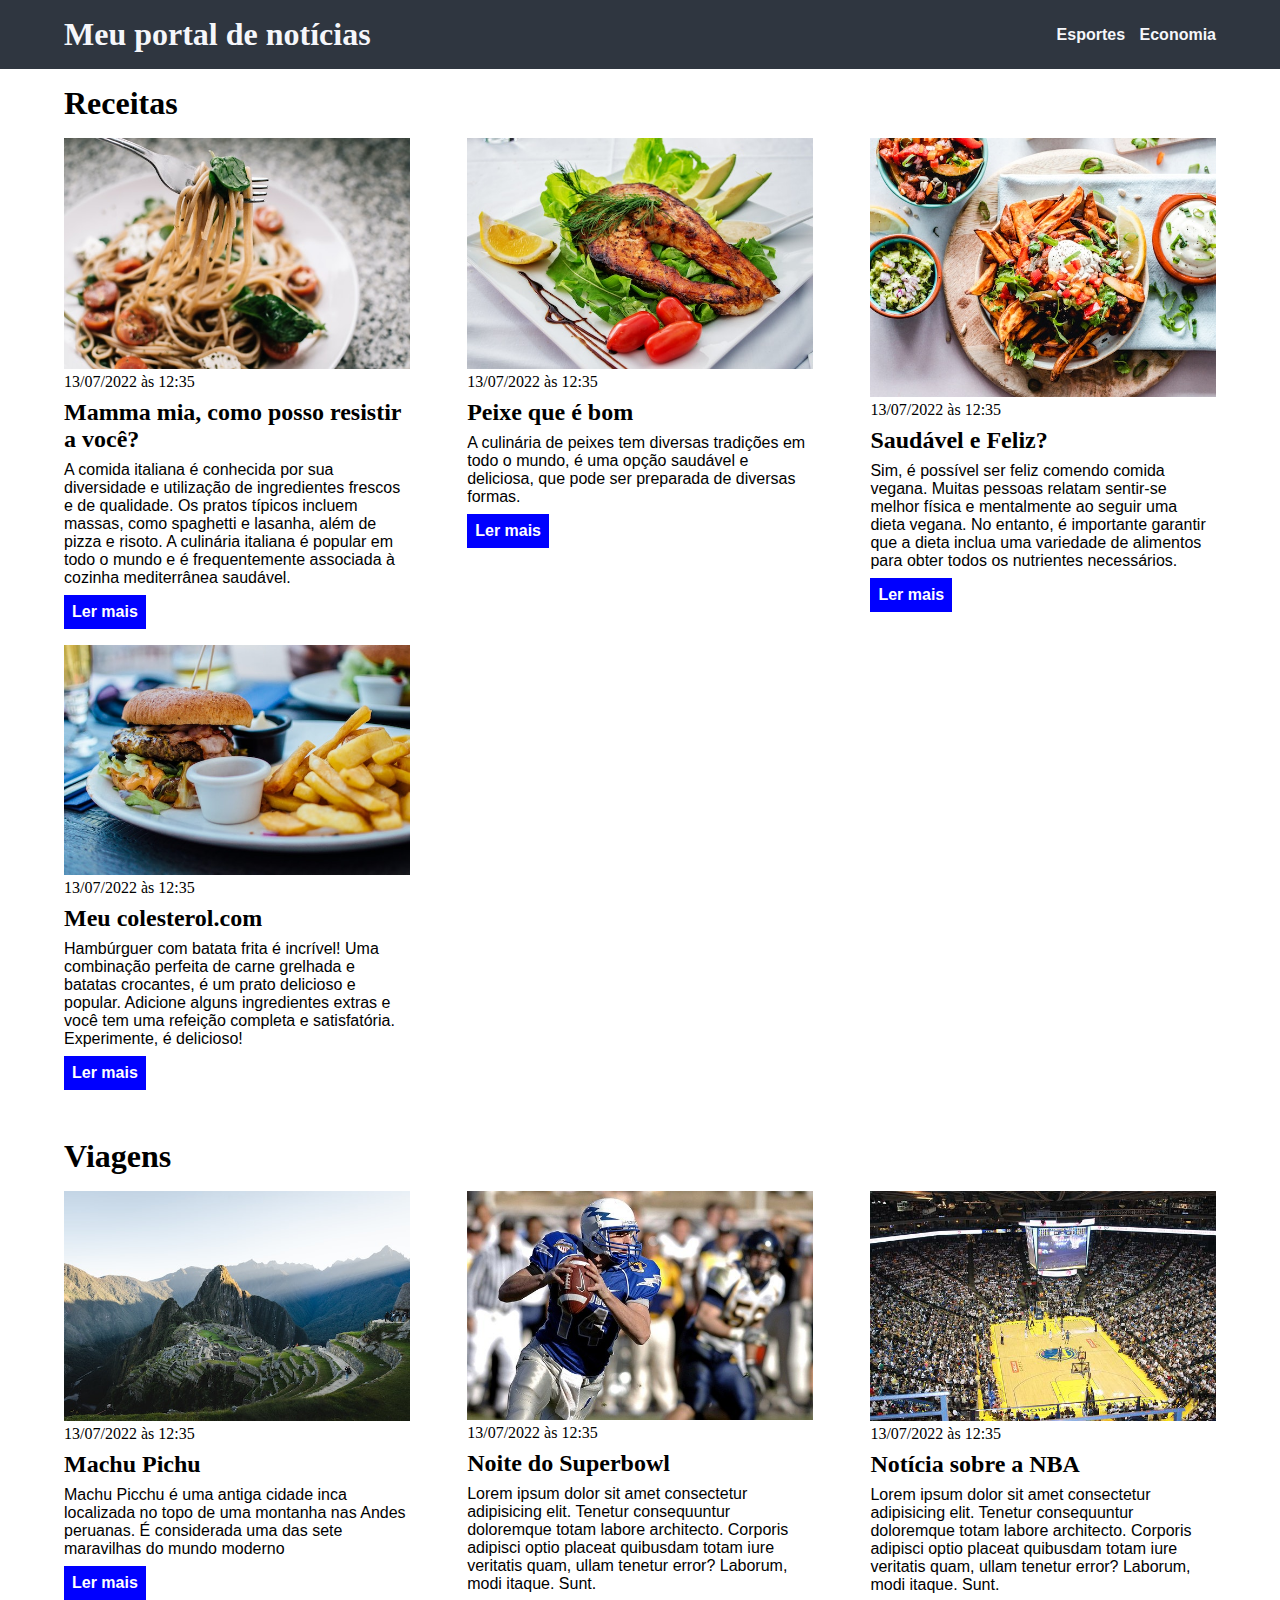
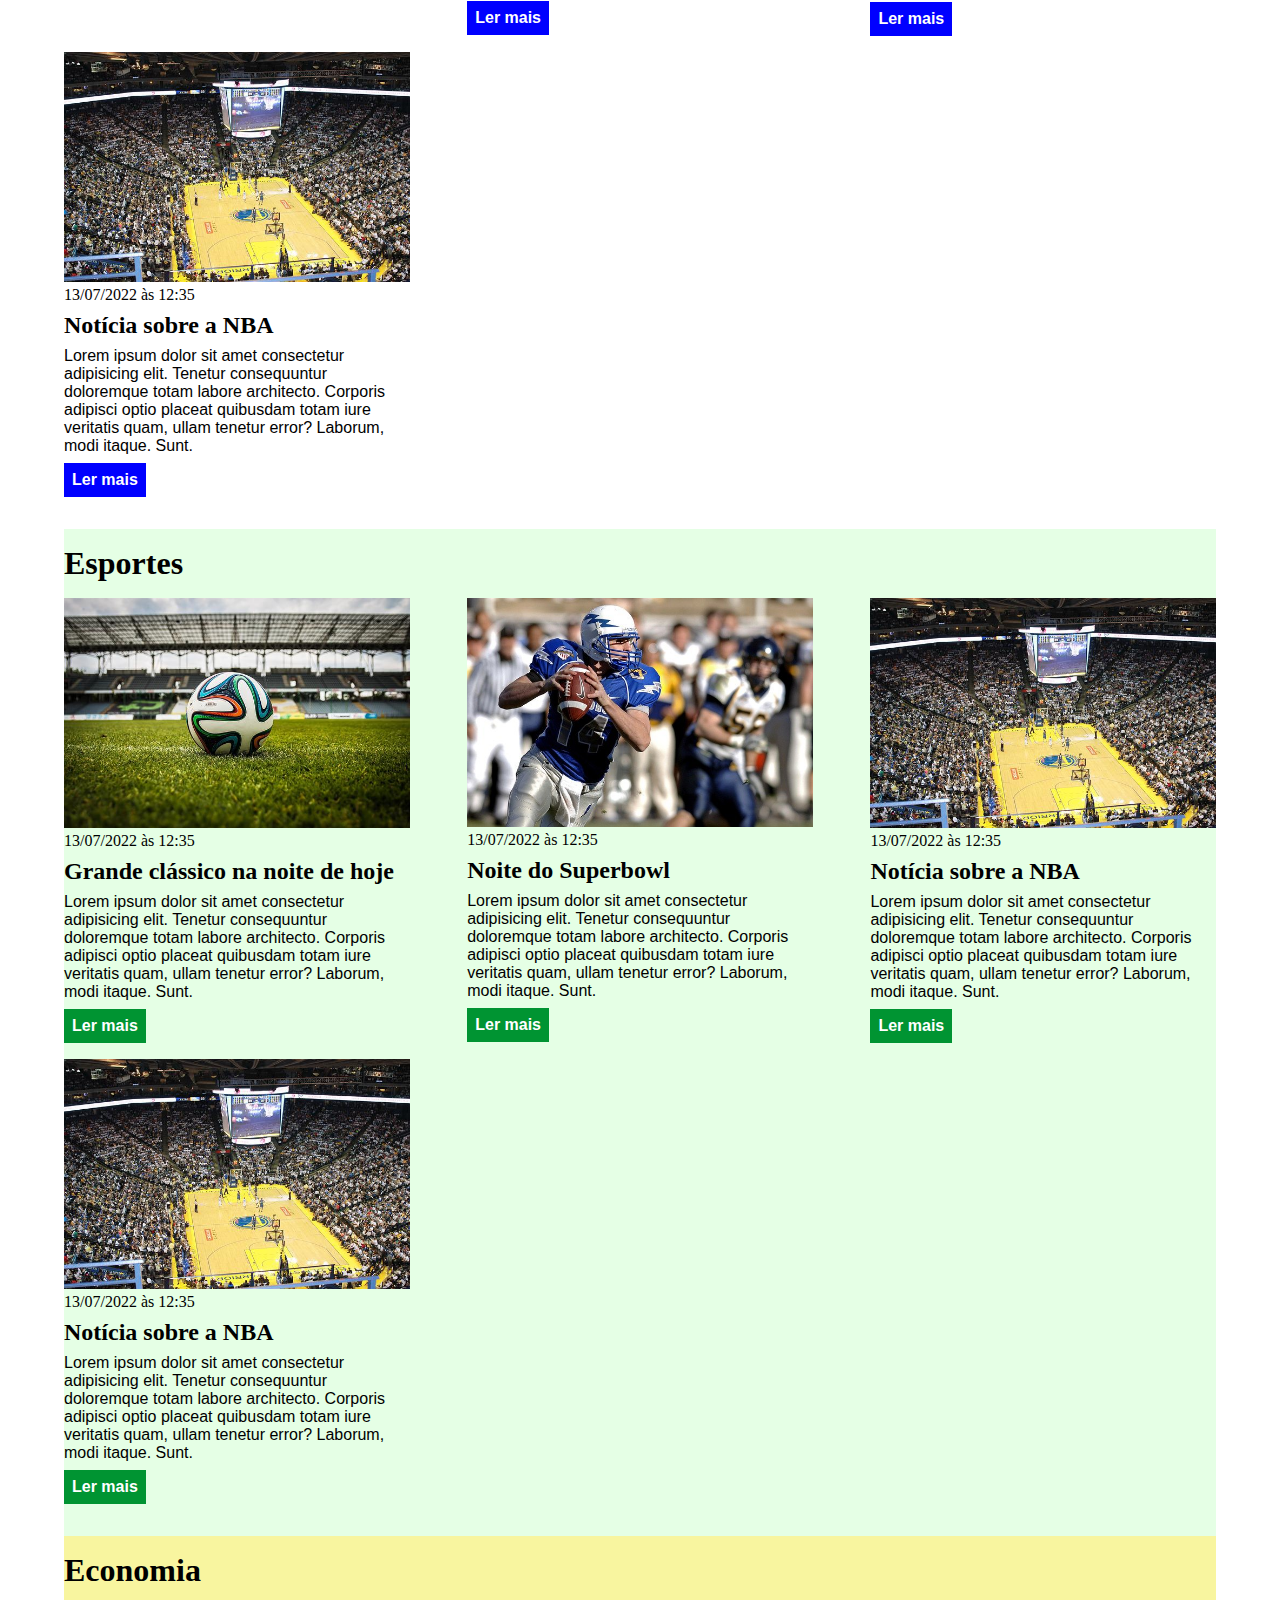
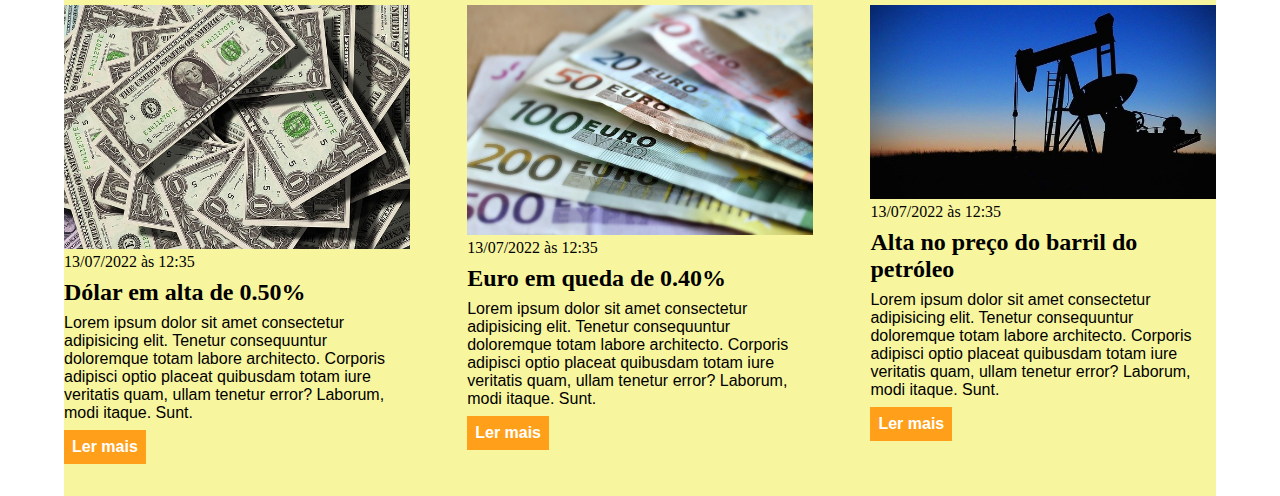
<file: Aulas/CSS/Aula/index.html>
<!DOCTYPE html>
<html lang="pt-BR">

    <head>
        <meta charset="UTF-8">
        <meta http-equiv="X-UA-Compatible" content="IE=edge">
        <meta name="viewport" content="width=device-width, initial-scale=1.0">
        <title>Meu portal de notícias</title>
        <link rel="stylesheet" href="./main.css" />
    </head>

    <body>
        <header>
            <div class="container">
                <h1>Meu portal de notícias</h1>

                <nav>
                    <ul>
                        <li>
                            <a href="#sports" title="Ir para a seção de esportes">Esportes</a>
                        </li>
                        <li>
                            <a href="#economy" title="Ir para a seção de notícias">Economia</a>
                        </li>
                    </ul>
                </nav>
            </div>
        </header>
        <div class="container">
            <section id="food">
                <h2>Receitas</h2>
                <div class="articles">
                    <article>
                        <img src="./imagens/italiana.jpg" alt="Bola de futebol no gramado" />
                        <header>
                            <time class="creation-date">13/07/2022 às 12:35</time>
                        </header>
                        <h3>Mamma mia, como posso resistir a você? </h3>
                        <p>
                            A comida italiana é conhecida por sua diversidade e utilização de ingredientes frescos e de
                            qualidade. Os pratos típicos
                            incluem massas, como spaghetti e lasanha, além de pizza e risoto. A culinária italiana é
                            popular em todo o mundo e é
                            frequentemente associada à cozinha mediterrânea saudável.
                        </p>
                        <a href="#" title="Leia a notícia completa">Ler mais</a>
                    </article>
                    <article>
                        <img src="./imagens/peixe.jpg" alt="Jogador de futebol americano correndo com a bola na mão" />
                        <header>
                            <time>13/07/2022 às 12:35</time>
                        </header>
                        <h3>Peixe que é bom</h3>
                        <p>
                            A culinária de peixes tem diversas tradições em todo o mundo, é uma opção saudável e
                            deliciosa, que pode ser preparada de diversas formas.
                        </p>
                        <a href="#" title="Leia a notícia completa">Ler mais</a>
                    </article>
                    <article>
                        <img src="./imagens/vegana.jpg" title="Vista aérea de uma quadra de basquete" />
                        <header>
                            <time>13/07/2022 às 12:35</time>
                        </header>
                        <h3>Saudável e Feliz?</h3>
                        <p>
                            Sim, é possível ser feliz comendo comida vegana. Muitas pessoas relatam sentir-se melhor
                            física e mentalmente ao seguir
                            uma dieta vegana. No entanto, é importante garantir que a dieta inclua uma variedade de
                            alimentos para obter todos os
                            nutrientes necessários.
                        </p>
                        <a href="#" title="Leia a notícia completa">Ler mais</a>
                    </article>
                    <article>
                        <img src="./imagens/colesterou.jpg" title="Vista aérea de uma quadra de basquete" />
                        <header>
                            <time>13/07/2022 às 12:35</time>
                        </header>
                        <h3>Meu colesterol.com</h3>
                        <p>
                            Hambúrguer com batata frita é incrível! Uma combinação perfeita de carne grelhada e batatas
                            crocantes, é um prato
                            delicioso e popular. Adicione alguns ingredientes extras e você tem uma refeição completa e
                            satisfatória. Experimente, é
                            delicioso!
                        </p>
                        <a href="#" title="Leia a notícia completa">Ler mais</a>
                    </article>
                </div>
            </section>
        </div>
        <div class="container">
            <section id="travel">
                <h2>Viagens</h2>
                <div class="articles">
                    <article>
                        <img src="./imagens/machu_pichu.jpg" alt="Bola de futebol no gramado" />
                        <header>
                            <time class="creation-date">13/07/2022 às 12:35</time>
                        </header>
                        <h3>Machu Pichu</h3>
                        <p>
                            Machu Picchu é uma antiga cidade inca localizada no topo de uma montanha nas Andes peruanas.
                            É considerada uma das sete
                            maravilhas do mundo moderno
                        </p>
                        <a href="#" title="Leia a notícia completa">Ler mais</a>
                    </article>
                    <article>
                        <img src="./imagens/futebol-americano.jpg"
                            alt="Jogador de futebol americano correndo com a bola na mão" />
                        <header>
                            <time>13/07/2022 às 12:35</time>
                        </header>
                        <h3>Noite do Superbowl</h3>
                        <p>
                            Lorem ipsum dolor sit amet consectetur adipisicing elit. Tenetur consequuntur doloremque
                            totam
                            labore architecto. Corporis adipisci optio placeat quibusdam totam iure veritatis quam,
                            ullam
                            tenetur error? Laborum, modi itaque. Sunt.
                        </p>
                        <a href="#" title="Leia a notícia completa">Ler mais</a>
                    </article>
                    <article>
                        <img src="./imagens/basquete.jpg" title="Vista aérea de uma quadra de basquete" />
                        <header>
                            <time>13/07/2022 às 12:35</time>
                        </header>
                        <h3>Notícia sobre a NBA</h3>
                        <p>
                            Lorem ipsum dolor sit amet consectetur adipisicing elit. Tenetur consequuntur doloremque
                            totam
                            labore architecto. Corporis adipisci optio placeat quibusdam totam iure veritatis quam,
                            ullam
                            tenetur error? Laborum, modi itaque. Sunt.
                        </p>
                        <a href="#" title="Leia a notícia completa">Ler mais</a>
                    </article>
                    <article>
                        <img src="./imagens/basquete.jpg" title="Vista aérea de uma quadra de basquete" />
                        <header>
                            <time>13/07/2022 às 12:35</time>
                        </header>
                        <h3>Notícia sobre a NBA</h3>
                        <p>
                            Lorem ipsum dolor sit amet consectetur adipisicing elit. Tenetur consequuntur doloremque
                            totam
                            labore architecto. Corporis adipisci optio placeat quibusdam totam iure veritatis quam,
                            ullam
                            tenetur error? Laborum, modi itaque. Sunt.
                        </p>
                        <a href="#" title="Leia a notícia completa">Ler mais</a>
                    </article>
                </div>
            </section>
        </div>
        <div class="container">
            <section id="sports">
                <h2>Esportes</h2>
                <div class="articles">
                    <article>
                        <img src="./imagens/futebol.jpg" alt="Bola de futebol no gramado" />
                        <header>
                            <time class="creation-date">13/07/2022 às 12:35</time>
                        </header>
                        <h3>Grande clássico na noite de hoje</h3>
                        <p>
                            Lorem ipsum dolor sit amet consectetur adipisicing elit. Tenetur consequuntur doloremque
                            totam
                            labore architecto. Corporis adipisci optio placeat quibusdam totam iure veritatis quam,
                            ullam
                            tenetur error? Laborum, modi itaque. Sunt.
                        </p>
                        <a href="#" title="Leia a notícia completa">Ler mais</a>
                    </article>
                    <article>
                        <img src="./imagens/futebol-americano.jpg"
                            alt="Jogador de futebol americano correndo com a bola na mão" />
                        <header>
                            <time>13/07/2022 às 12:35</time>
                        </header>
                        <h3>Noite do Superbowl</h3>
                        <p>
                            Lorem ipsum dolor sit amet consectetur adipisicing elit. Tenetur consequuntur doloremque
                            totam
                            labore architecto. Corporis adipisci optio placeat quibusdam totam iure veritatis quam,
                            ullam
                            tenetur error? Laborum, modi itaque. Sunt.
                        </p>
                        <a href="#" title="Leia a notícia completa">Ler mais</a>
                    </article>
                    <article>
                        <img src="./imagens/basquete.jpg" title="Vista aérea de uma quadra de basquete" />
                        <header>
                            <time>13/07/2022 às 12:35</time>
                        </header>
                        <h3>Notícia sobre a NBA</h3>
                        <p>
                            Lorem ipsum dolor sit amet consectetur adipisicing elit. Tenetur consequuntur doloremque
                            totam
                            labore architecto. Corporis adipisci optio placeat quibusdam totam iure veritatis quam,
                            ullam
                            tenetur error? Laborum, modi itaque. Sunt.
                        </p>
                        <a href="#" title="Leia a notícia completa">Ler mais</a>
                    </article>
                    <article>
                        <img src="./imagens/basquete.jpg" title="Vista aérea de uma quadra de basquete" />
                        <header>
                            <time>13/07/2022 às 12:35</time>
                        </header>
                        <h3>Notícia sobre a NBA</h3>
                        <p>
                            Lorem ipsum dolor sit amet consectetur adipisicing elit. Tenetur consequuntur doloremque
                            totam
                            labore architecto. Corporis adipisci optio placeat quibusdam totam iure veritatis quam,
                            ullam
                            tenetur error? Laborum, modi itaque. Sunt.
                        </p>
                        <a href="#" title="Leia a notícia completa">Ler mais</a>
                    </article>
                </div>
            </section>
        </div>
        <div class="container">
            <section id="economy">
                <h2>Economia</h2>
                <div class="articles">
                    <article>
                        <img src="./imagens/dolares.jpg" alt="Muitos dólares" />
                        <header>
                            <time>13/07/2022 às 12:35</time>
                        </header>
                        <h3>Dólar em alta de 0.50%</h3>
                        <p>
                            Lorem ipsum dolor sit amet consectetur adipisicing elit. Tenetur consequuntur doloremque
                            totam
                            labore architecto. Corporis adipisci optio placeat quibusdam totam iure veritatis quam,
                            ullam
                            tenetur error? Laborum, modi itaque. Sunt.
                        </p>
                        <a href="#" title="Leia a notícia completa">Ler mais</a>
                    </article>
                    <article>
                        <img src="./imagens/euro.jpg" alt="Várias notas de euro" />
                        <header>
                            <time>13/07/2022 às 12:35</time>
                        </header>
                        <h3>Euro em queda de 0.40%</h3>
                        <p>
                            Lorem ipsum dolor sit amet consectetur adipisicing elit. Tenetur consequuntur doloremque
                            totam
                            labore architecto. Corporis adipisci optio placeat quibusdam totam iure veritatis quam,
                            ullam
                            tenetur error? Laborum, modi itaque. Sunt.
                        </p>
                        <a href="#" title="Leia a notícia completa">Ler mais</a>
                    </article>
                    <article>
                        <img src="./imagens/petroleo.jpg" alt="Extração de petróleo" />
                        <header>
                            <time>13/07/2022 às 12:35</time>
                        </header>
                        <h3>Alta no preço do barril do petróleo</h3>
                        <p>
                            Lorem ipsum dolor sit amet consectetur adipisicing elit. Tenetur consequuntur doloremque
                            totam
                            labore architecto. Corporis adipisci optio placeat quibusdam totam iure veritatis quam,
                            ullam
                            tenetur error? Laborum, modi itaque. Sunt.
                        </p>
                        <a href="#" title="Leia a notícia completa">Ler mais</a>
                    </article>
                </div>
            </section>
        </div>
    </body>

</html>
</file>
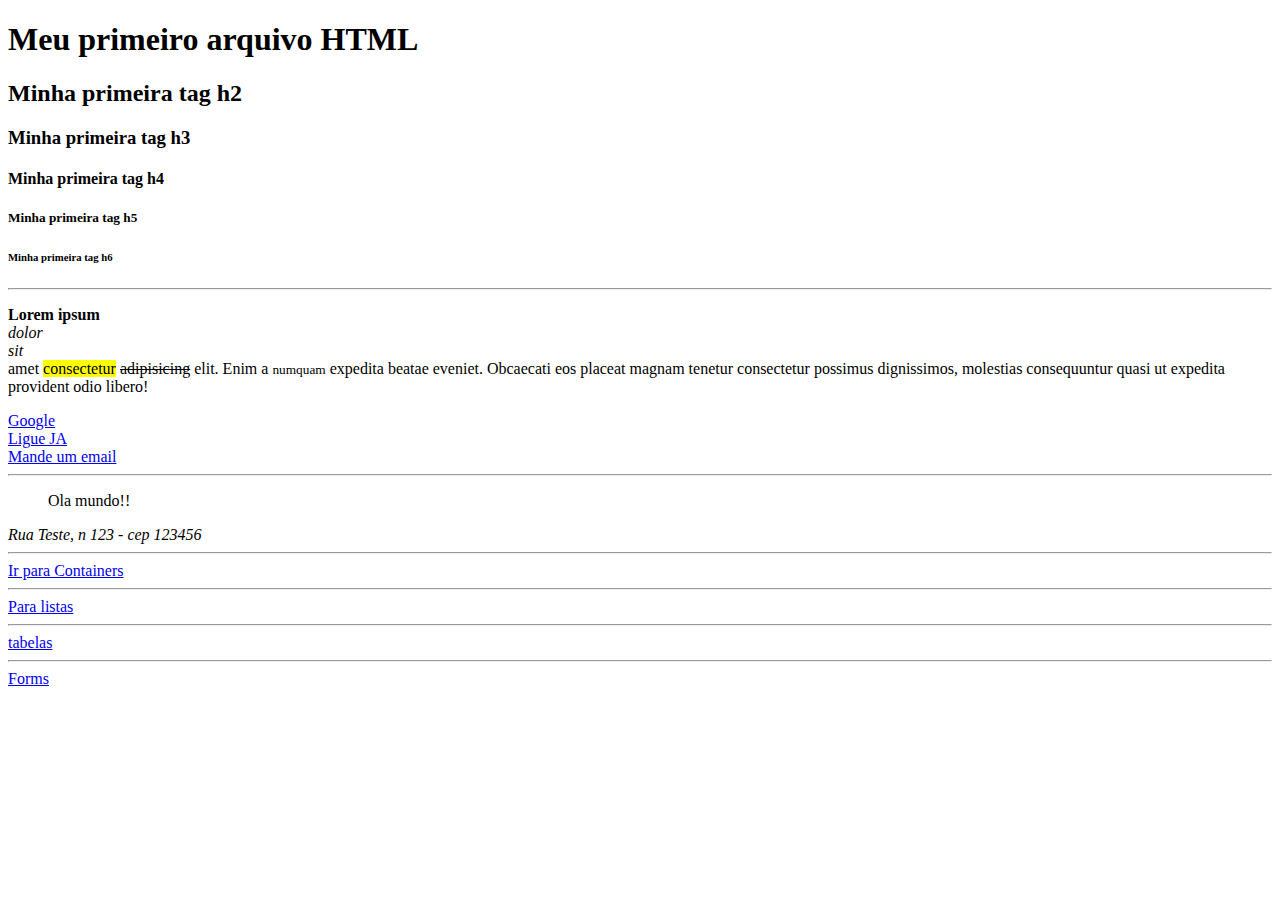
<file: Aulas/HTML/Aula/index.html>
<!DOCTYPE html>
<html lang="pt-br">

  <head>
    <meta charset="UTF-8">
    <meta http-equiv="X-UA-Compatible" content="IE=edge">
    <meta name="viewport" content="width=device-width, initial-scale=1.0">
    <title>Document</title>
  </head>

  <body>
    <h1>Meu primeiro arquivo HTML</h1>
    <h2>Minha primeira tag h2</h2>
    <h3>Minha primeira tag h3</h3>
    <h4>Minha primeira tag h4</h4>
    <h5>Minha primeira tag h5</h5>
    <h6>Minha primeira tag h6</h6>
    <hr />
    <p><b>Lorem</b> <strong>ipsum</strong><br> <i>dolor</i><br>
      <em>sit</em> <br> amet <mark>consectetur</mark>
      <del>adipisicing</del> elit. Enim a <small>numquam</small>
      expedita beatae eveniet. Obcaecati eos <span>placeat</span> magnam tenetur consectetur possimus dignissimos,
      molestias
      consequuntur quasi ut expedita provident odio
      libero!
    </p>
    <a href="http://google.com" title="ir para o google">Google</a>
    <br>
    <a href="tell:11333333">Ligue JA</a>
    <br>
    <a href="teste@gmail.com">Mande um email</a>
    <hr>
    <blockquote>
      Ola mundo!!
    </blockquote>
    <address>
      Rua Teste, n 123 - cep 123456
    </address>
    <hr>
    <a href="./containers.html">Ir para Containers</a>
    <hr>
    <a href="./listas.html">Para listas</a>
    <hr>
    <a href="./tabelas.html">tabelas</a>
    <hr>
    <a href="./forms.html">Forms</a>
  </body>

</html>
</file>
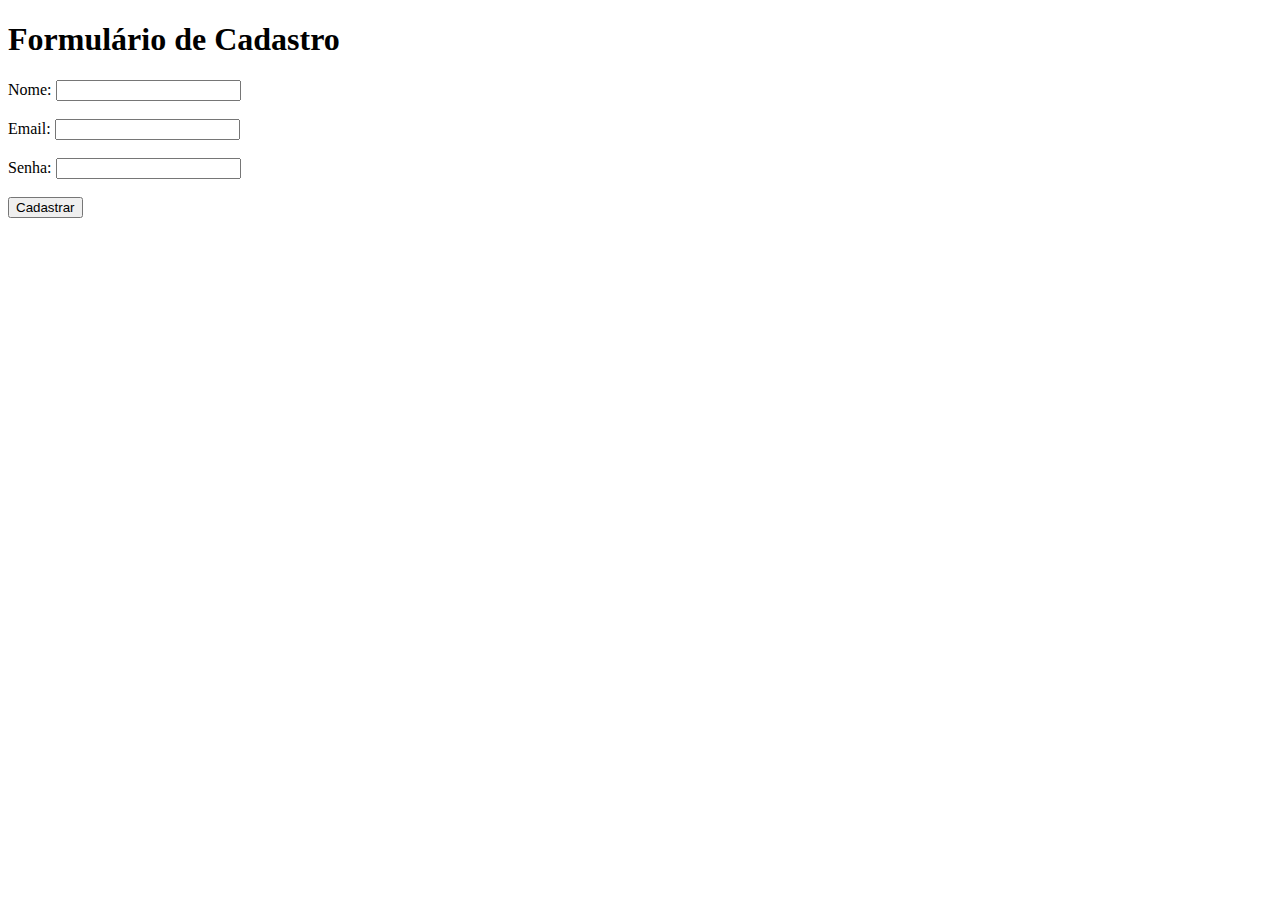
<file: Exercicio.html>
<!DOCTYPE html>
<html>

  <head>
    <title>Formulário de Cadastro</title>
  </head>

  <body>
    <h1>Formulário de Cadastro</h1>
    <form>
      <label for="nome">Nome:</label>
      <input type="text" id="nome" name="nome"><br><br>
      <label for="email">Email:</label>
      <input type="email" id="email" name="email"><br><br>
      <label for="senha">Senha:</label>
      <input type="password" id="senha" name="senha"><br><br>
      <input type="submit" value="Cadastrar">
    </form>
  </body>

</html>
</file>
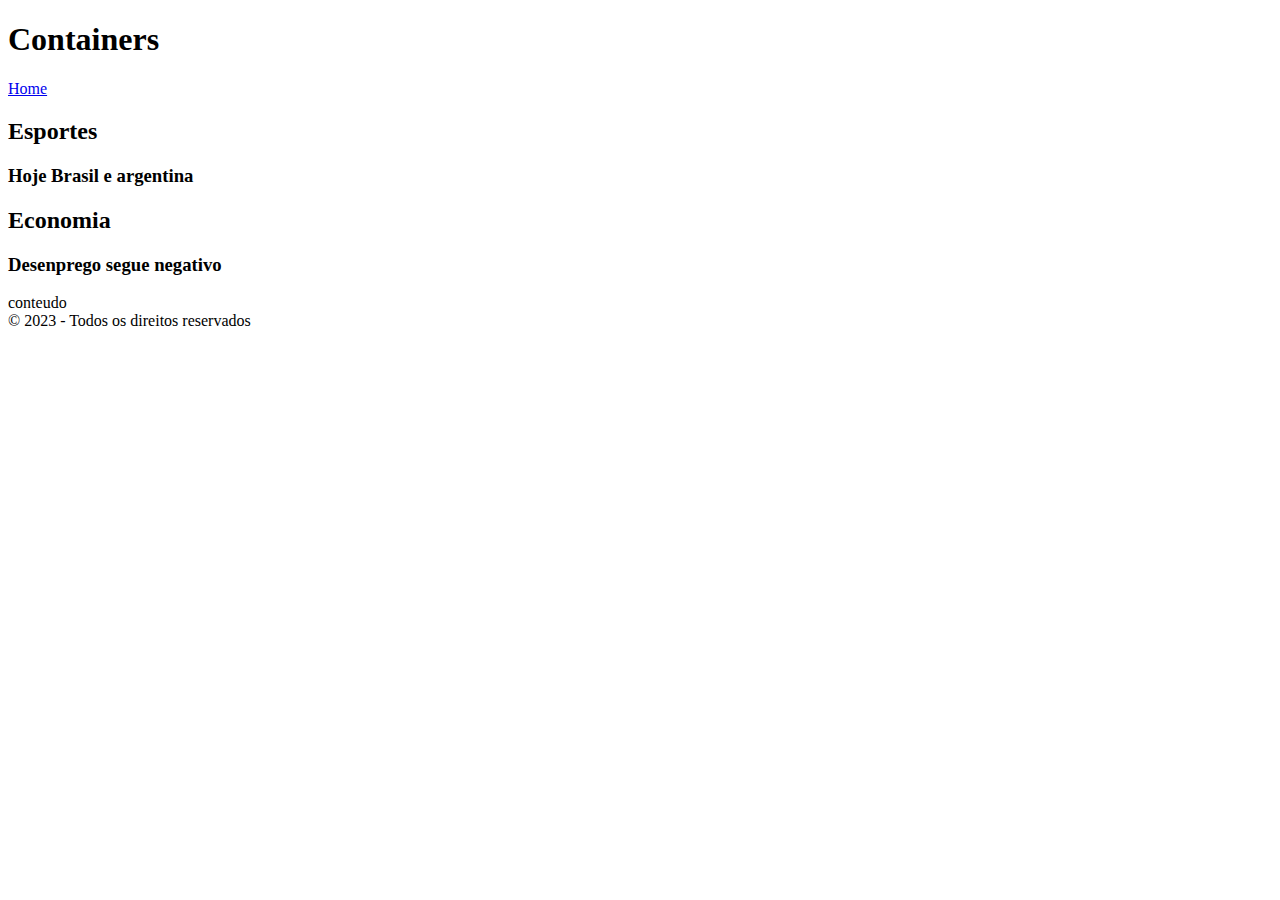
<file: Aulas/HTML/Aula/containers.html>
<!DOCTYPE html>
<html lang="pt-br">

  <head>
    <meta charset="UTF-8">
    <meta http-equiv="X-UA-Compatible" content="IE=edge">
    <meta name="viewport" content="width=device-width, initial-scale=1.0">
    <title>Containers HTML</title>
  </head>

  <body>
    <header>
      <h1>Containers</h1>
      <nav>
        <a href="./index.html">Home</a>
      </nav>
    </header>
    <main>
      <section>
        <h2>Esportes</h2>
        <article>
          <h3>
            Hoje Brasil e argentina
          </h3>
        </article>
      </section>
      <section>
        <h2>Economia</h2>
        <h3>Desenprego segue negativo</h3>
      </section>
    </main>
    <aside>
      conteudo
    </aside>
    <footer>
      &copy; 2023 - Todos os direitos reservados
    </footer>
  </body>

</html>
</file>
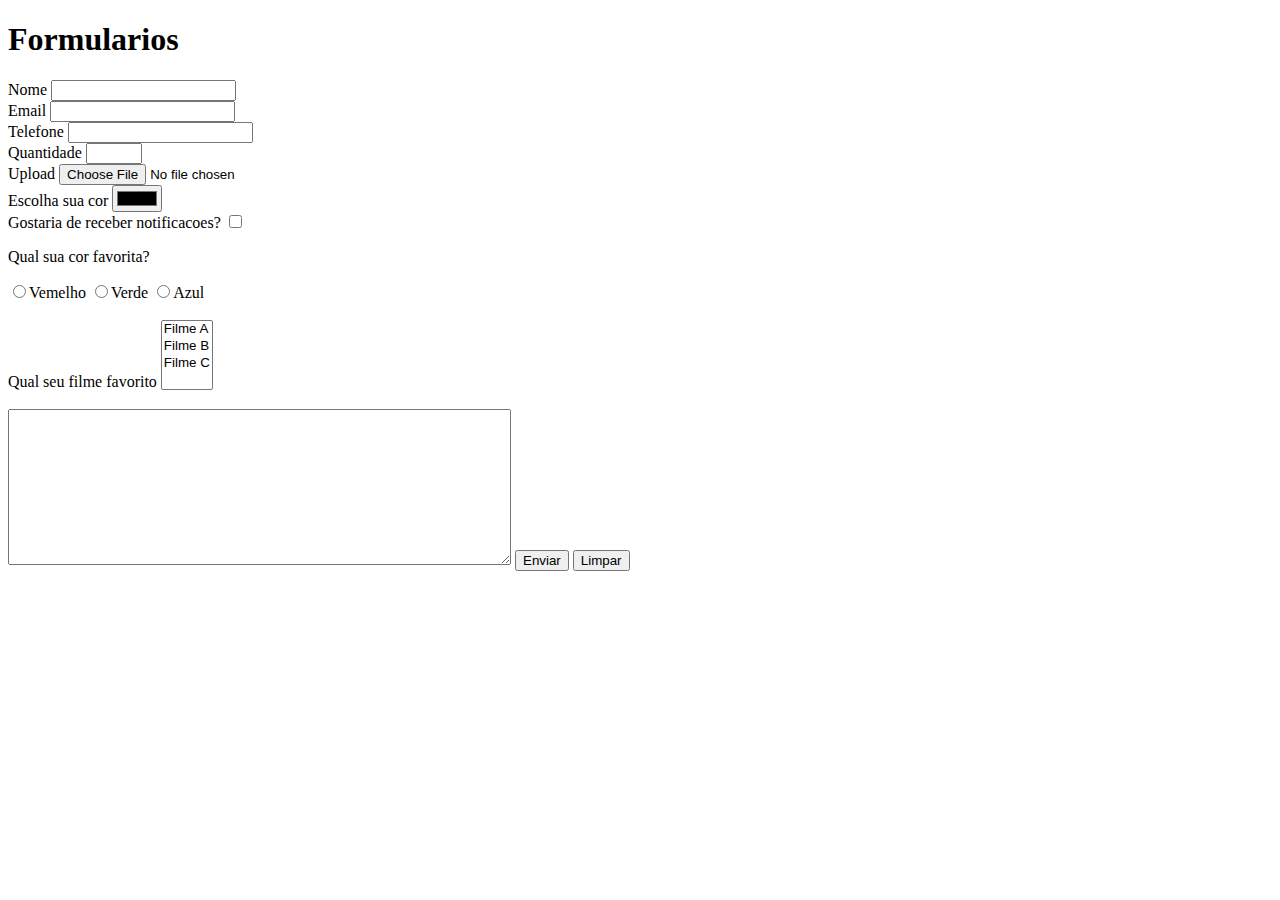
<file: Aulas/HTML/Aula/forms.html>
<!DOCTYPE html>
<html lang="en">

  <head>
    <meta charset="UTF-8">
    <meta http-equiv="X-UA-Compatible" content="IE=edge">
    <meta name="viewport" content="width=device-width, initial-scale=1.0">
    <title>Document</title>
  </head>

  <body>
    <h1>Formularios</h1>
    <form action="">
      <label for="Nome">Nome</label>
      <input type="text" />
      <br>
      <label for="email">Email</label>
      <input type="email" />
      <br>
      <label for="tel">Telefone</label>
      <input type="tel">
      <br>
      <label for="number">Quantidade</label>
      <input type="number" max="10" min="0" step="2" />
      <br>
      <label for="file">Upload</label>
      <input type="file" />
      <br>
      <label for="color">Escolha sua cor</label>
      <input type="color">
      <br>
      <label for="checkbox">Gostaria de receber notificacoes?</label>
      <input type="checkbox">
      <br>
      <p>
        Qual sua cor favorita?
      </p>
      <input type="radio" name="cor_favorita" id="cor-vermelha"><label for="cor-vermelha">Vemelho</label>
      <input type="radio" name="cor_favorita" id="cor-verde"><label for="cor-verde">Verde</label>
      <input type="radio" name="cor_favorita" id="cor-azul"><label for="cor-azul">Azul</label>
      <br>
      <br>
      <label for="">Qual seu filme favorito</label>
      <select multiple name="" id="">
        <option value="">Filme A</option>
        <option value="">Filme B</option>
        <option value="">Filme C</option>
      </select>
      <br>
      <br>
      <textarea name="" id="" cols="60" rows="10"></textarea>
      <button type="submit">Enviar</button>
      <button type="reset">Limpar</button>
    </form>

  </body>

</html>
</file>
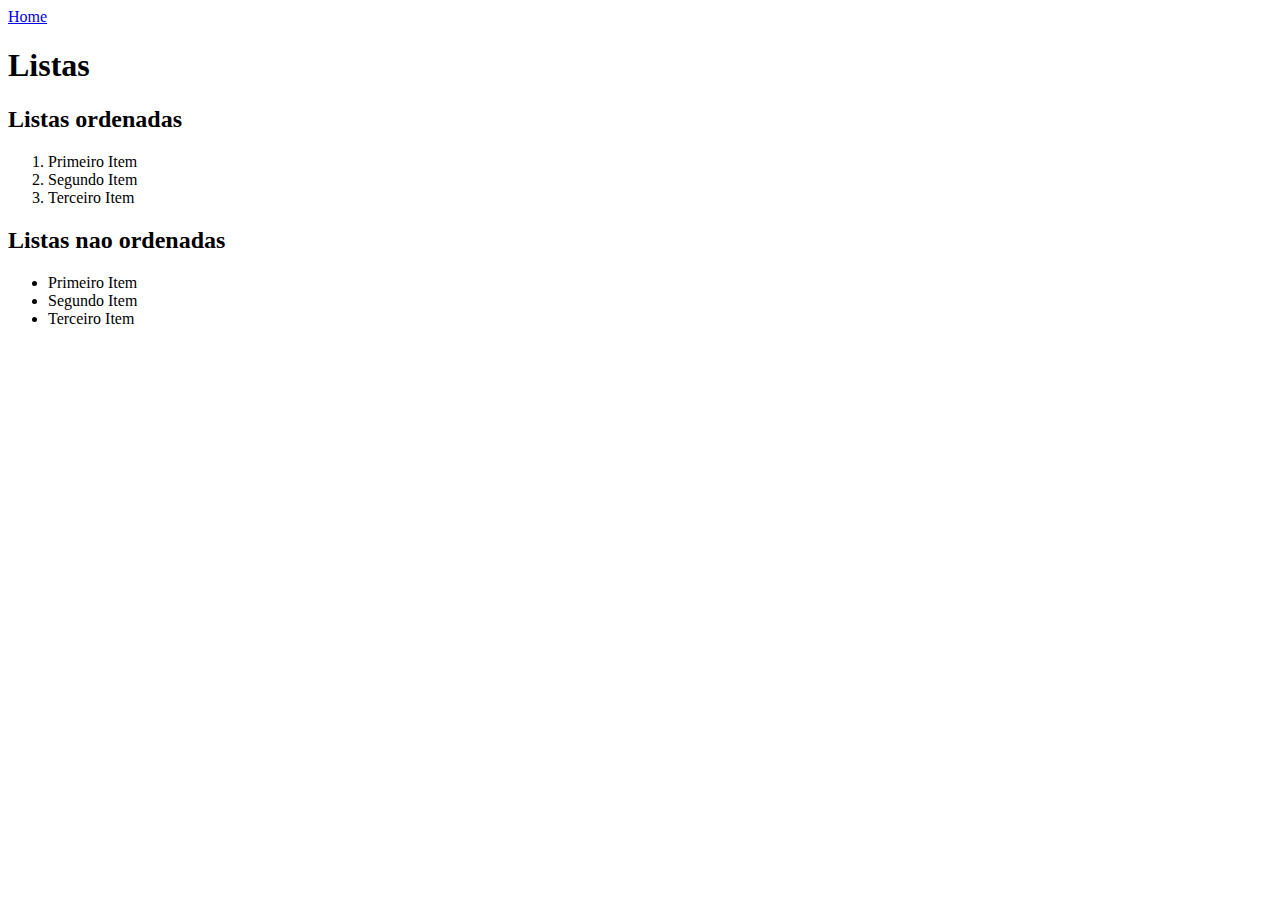
<file: Aulas/HTML/Aula/listas.html>
<!DOCTYPE html>
<html lang="pt-br">

  <head>
    <meta charset="UTF-8">
    <meta http-equiv="X-UA-Compatible" content="IE=edge">
    <meta name="viewport" content="width=device-width, initial-scale=1.0">
    <title>Document</title>
  </head>

  <body>
    <a href="./index.html">Home</a>
    <header>
      <h1>Listas</h1>
    </header>
    <main>
      <section>
        <h2>Listas ordenadas</h2>
        <ol>
          <li>Primeiro Item</li>
          <li>Segundo Item</li>
          <li>Terceiro Item</li>
        </ol>
      </section>
      <section>
        <h2>Listas nao ordenadas</h2>
        <ul>
          <li>Primeiro Item</li>
          <li>Segundo Item</li>
          <li>Terceiro Item</li>
        </ul>
      </section>
    </main>
  </body>

</html>
</file>
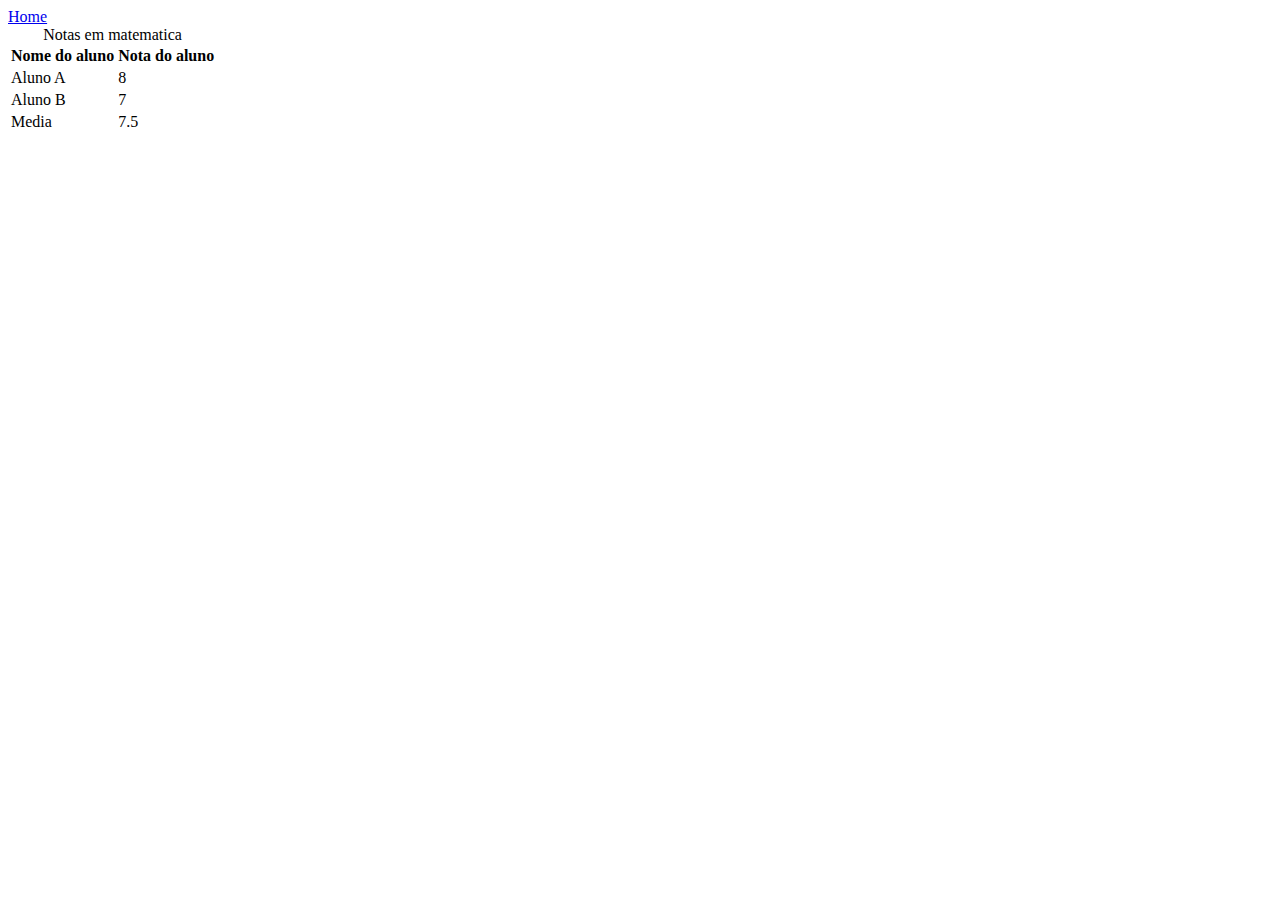
<file: Aulas/HTML/Aula/tabelas.html>
<!DOCTYPE html>
<html lang="pt-br">

  <head>
    <meta charset="UTF-8">
    <meta http-equiv="X-UA-Compatible" content="IE=edge">
    <meta name="viewport" content="width=device-width, initial-scale=1.0">
    <title>Document</title>
  </head>

  <body>
    <table>
      <a href="./index.html">Home</a>
      <caption>Notas em matematica</caption>
      <thead>
        <tr>
          <th>Nome do aluno</th>
          <th>Nota do aluno</th>
        </tr>
      </thead>
      <tbody>
        <tr>
          <td>Aluno A</td>
          <td>8</td>
        </tr>
        <tr>
          <td>Aluno B</td>
          <td>7</td>
        </tr>
      </tbody>
      <tfoot>
        <tr>
          <td>Media</td>
          <td>7.5</td>
        </tr>
      </tfoot>
    </table>
  </body>

</html>
</file>
<file: Aulas/CSS/Aula/main.css>
* {
  box-sizing: border-box;
  margin: 0;
  padding: 0;
}

body > header {
  background-color: #2f3640;
  padding: 16px 0;
  color: #f5f6fa;
}
header .container {
  display: flex;
  align-items: center;
  justify-content: space-between;
}

header li {
  display: inline;
  font-family: Arial, Helvetica, sans-serif;
  font-weight: bold;
  margin-left: 10px;
}
header li a {
  color: #f5f6fa;
  text-decoration: none;
}
.container {
  width: 90%;
  margin: 0 auto;
}

.articles {
  display: flex;
  flex-wrap: wrap;
  justify-content: space-between;
}

.articles article img {
  /*height: 180px;*/
  width: 100%;
}
.articles article {
  width: 30%;
}

section {
  padding: 16px 0;
}

section h2,
.articles article {
  margin-bottom: 16px;
}

.articles article h3 {
  margin-top: 8px;
  margin-bottom: 8px;
}

.articles article a {
  background-color: blue;
  color: #fff;
  padding: 8px;
  display: inline-block;
  text-decoration: none;
  font-weight: bold;
  margin-top: 8px;
}

.articles article a:hover {
  text-decoration: underline;
}
.articles article p,
.articles article a {
  font-family: Arial, Helvetica, sans-serif;
}

.articles article h3 {
  font-size: 24px;
}

#economy {
  background-color: #f8f59f;
}

section h2 {
  font-size: 32px;
}

#sports {
  background-color: rgba(0, 255, 0, 10%);
}

#sports .articles article a {
  background-color: #009432;
}

#economy .articles article a {
  background-color: #ff9f1a;
}
</file>
